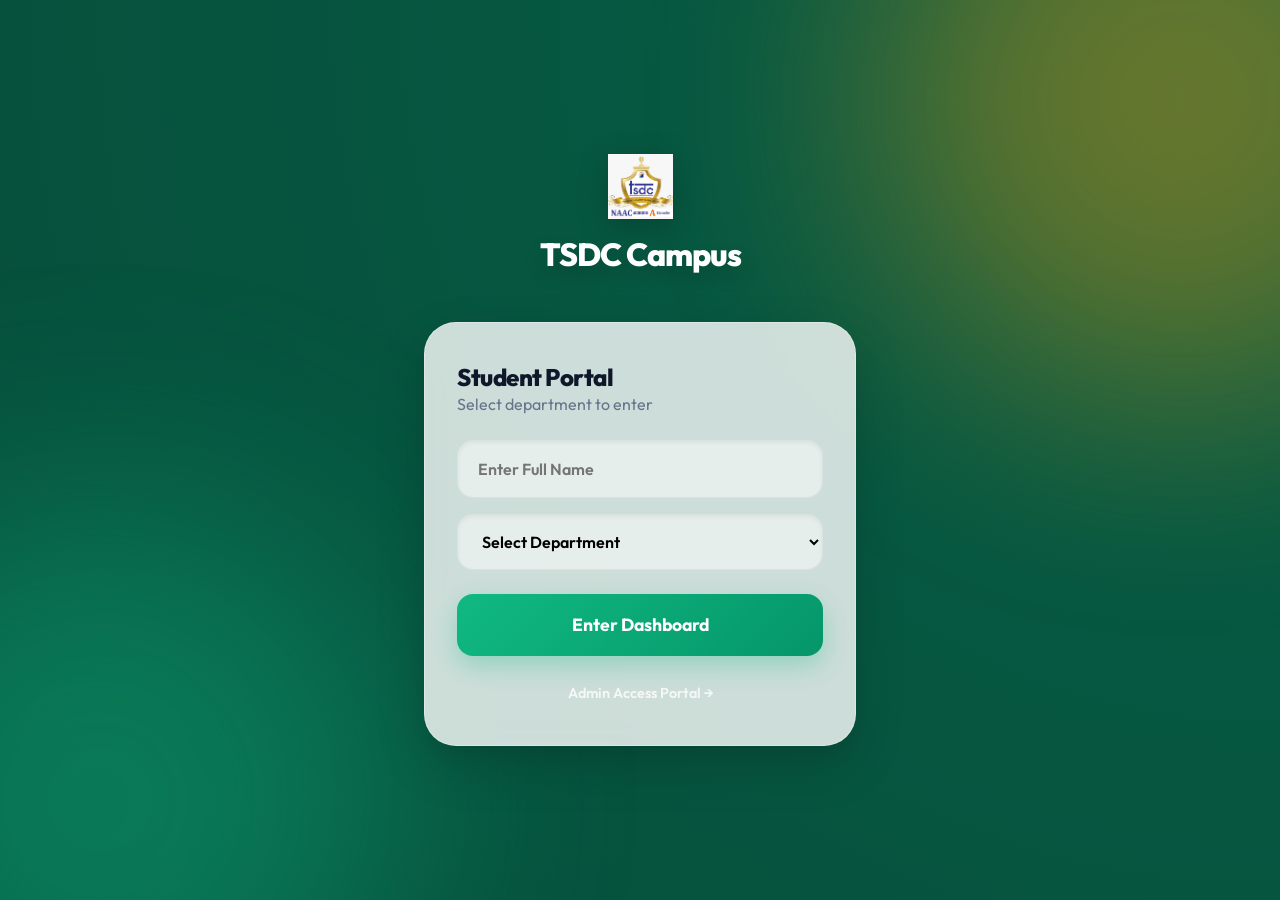
<file: index.html>
<!DOCTYPE html>
<html lang="en">
<head>
    <meta charset="UTF-8">
    <meta name="viewport" content="width=device-width, initial-scale=1.0">
    <title>TSDC | Student Login</title>
    <link href="https://cdn.jsdelivr.net/npm/bootstrap@5.3.0/dist/css/bootstrap.min.css" rel="stylesheet">
    <link rel="stylesheet" href="style.css">
</head>
<body>
    <div class="bg-blob blob-1"></div>
    <div class="bg-blob blob-2"></div>

    <div class="app-container">
        <header class="text-center mb-5 animate-fade-in">
            <img src="logo.png" alt="TSDC Logo" class="app-logo-small mb-3" onerror="this.src='https://cdn-icons-png.flaticon.com/512/3665/3665922.png'">
            <h1 class="brand-title">TSDC Campus</h1>
        </header>

        <section class="chalk-card">
            <h2 class="section-title">Student Portal</h2>
            <p class="section-subtitle mb-4">Select department to enter</p>
            
            <form id="loginForm">
                <input type="text" id="studentName" class="chalk-input mb-3" placeholder="Enter Full Name" required>
                <select id="studentDept" class="chalk-input mb-4" required>
                    <option value="" disabled selected>Select Department</option>
                    <option value="BSCIT">B.Sc. IT</option>
                    <option value="BSCDS">B.Sc. Data Science</option>
                    <option value="BSCCS">B.Sc. Computer Science</option>
                    <option value="BCA">BCA</option>
                </select>
                <button type="submit" class="btn-emerald">Enter Dashboard</button>
            </form>
            <div class="text-center mt-4">
                <a href="admin.html" class="admin-link">Admin Access Portal →</a>
            </div>
        </section>
    </div>
    <script src="script.js"></script>
</body>
</html>
</file>
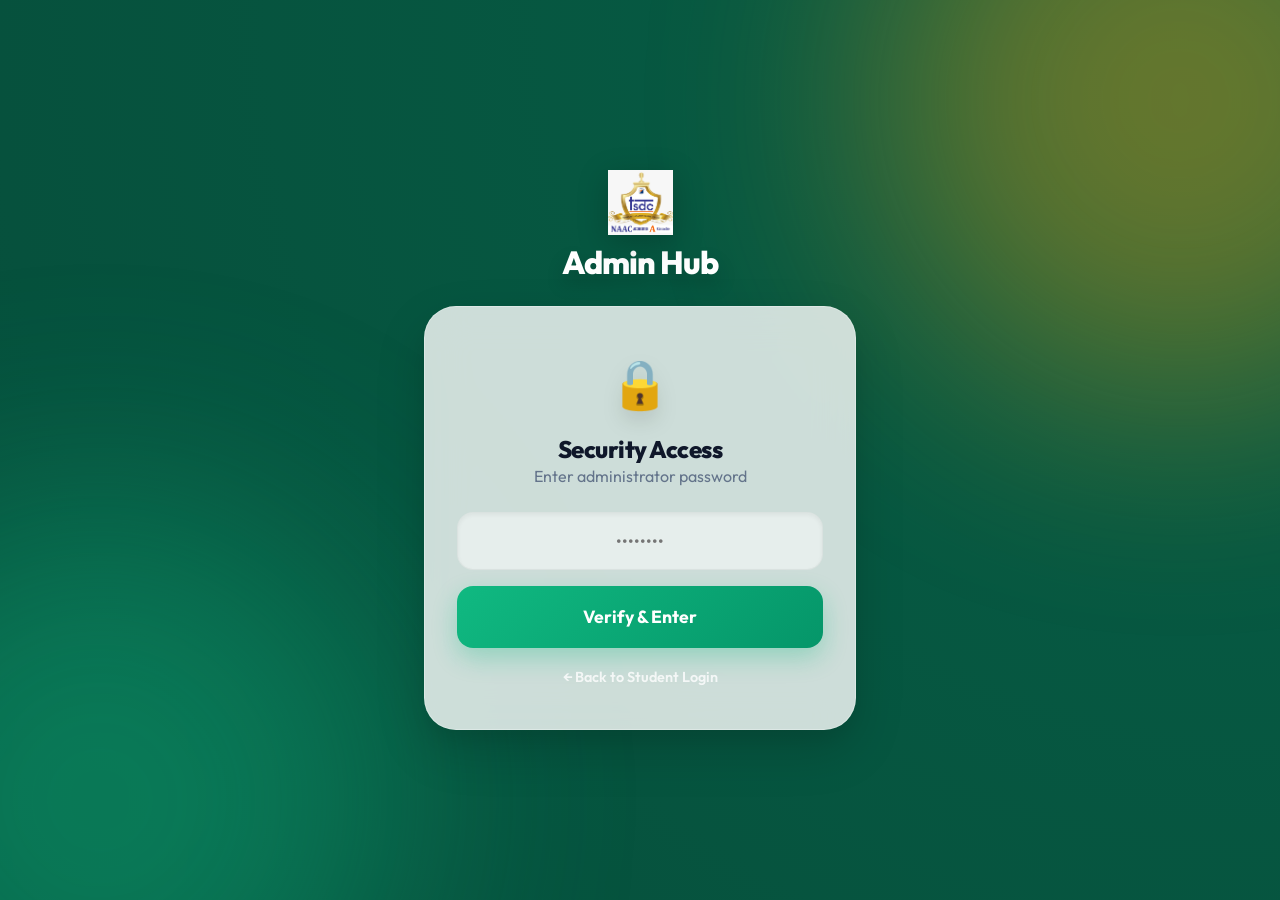
<file: admin.html>
<!DOCTYPE html>
<html lang="en">

<head>
    <meta charset="UTF-8">
    <meta name="viewport" content="width=device-width, initial-scale=1.0">
    <title>TSDC | Admin Portal</title>
    <link href="https://cdn.jsdelivr.net/npm/bootstrap@5.3.0/dist/css/bootstrap.min.css" rel="stylesheet">
    <link rel="stylesheet" href="style.css">
</head>

<body class="admin-page">
    <div class="bg-blob blob-1"></div>
    <div class="bg-blob blob-2"></div>

    <div class="app-container">
        <header class="text-center mb-4 animate-fade-in">
            <img src="logo.png" alt="TSDC Logo" class="app-logo-small mb-2"
                onerror="this.src='https://cdn-icons-png.flaticon.com/512/3665/3665922.png'">
            <h1 class="brand-title">Admin Hub</h1>
        </header>

        <div id="authLock" class="chalk-card">
            <div class="text-center mb-4">
                <div class="lock-icon-3d">🔒</div>
                <h2 class="section-title mt-3">Security Access</h2>
                <p class="section-subtitle">Enter administrator password</p>
            </div>
            <input type="password" id="adminPass" class="chalk-input mb-3 text-center" placeholder="••••••••">
            <button onclick="verifyAdmin()" class="btn-emerald">Verify & Enter</button>
            <div class="text-center mt-3">
                <a href="index.html" class="admin-link">← Back to Student Login</a>
            </div>
        </div>

        <div id="adminPanel" class="chalk-card hidden">
            <h2 class="section-title">Broadcast Notice</h2>
            <p class="section-subtitle mb-4">Upload notices for specific departments</p>

            <div class="admin-form">
                <input type="text" id="noticeTitle" class="chalk-input mb-3"
                    placeholder="Notice Title (e.g., Exam Schedule)">

                <label class="small fw-bold text-muted ms-2 mb-2 d-block">Target Department</label>
                <select id="targetDept" class="chalk-input mb-4">
                    <option value="ALL">All Departments</option>
                    <option value="BSCIT">B.Sc. IT</option>
                    <option value="BSCDS">B.Sc. Data Science</option>
                    <option value="BSCCS">B.Sc. Computer Science</option>
                    <option value="BCA">BCA</option>
                </select>

                <div class="upload-zone-3d mb-4">
                    <input type="file" id="fileInput" hidden accept="image/*,application/pdf">
                    <label for="fileInput" class="w-100 py-4 pointer text-center border-dashed rounded-3"
                        style="border: 2px dashed #cbd5e1; cursor: pointer;">
                        <div class="fs-1 mb-2">📁</div>
                        <span id="fileNameDisplay" class="small fw-bold text-muted">Tap to upload PDF or Image</span>
                    </label>
                </div>

                <button onclick="publishNotice()" class="btn-emerald mb-3">Publish to Live Board</button>

                <hr class="my-4" style="opacity: 0.1;">

                <h3 class="section-title fs-5 mb-3">Manage Notices</h3>
                <div id="adminNoticeList" class="mb-4">
                    <!-- Notices will be listed here -->
                </div>

                <button onclick="logoutAdmin()" class="btn btn-light w-100 rounded-pill py-2 fw-bold text-muted">Secure
                    Logout</button>
            </div>
        </div>
    </div>
    <script src="script.js"></script>
</body>

</html>
</file>
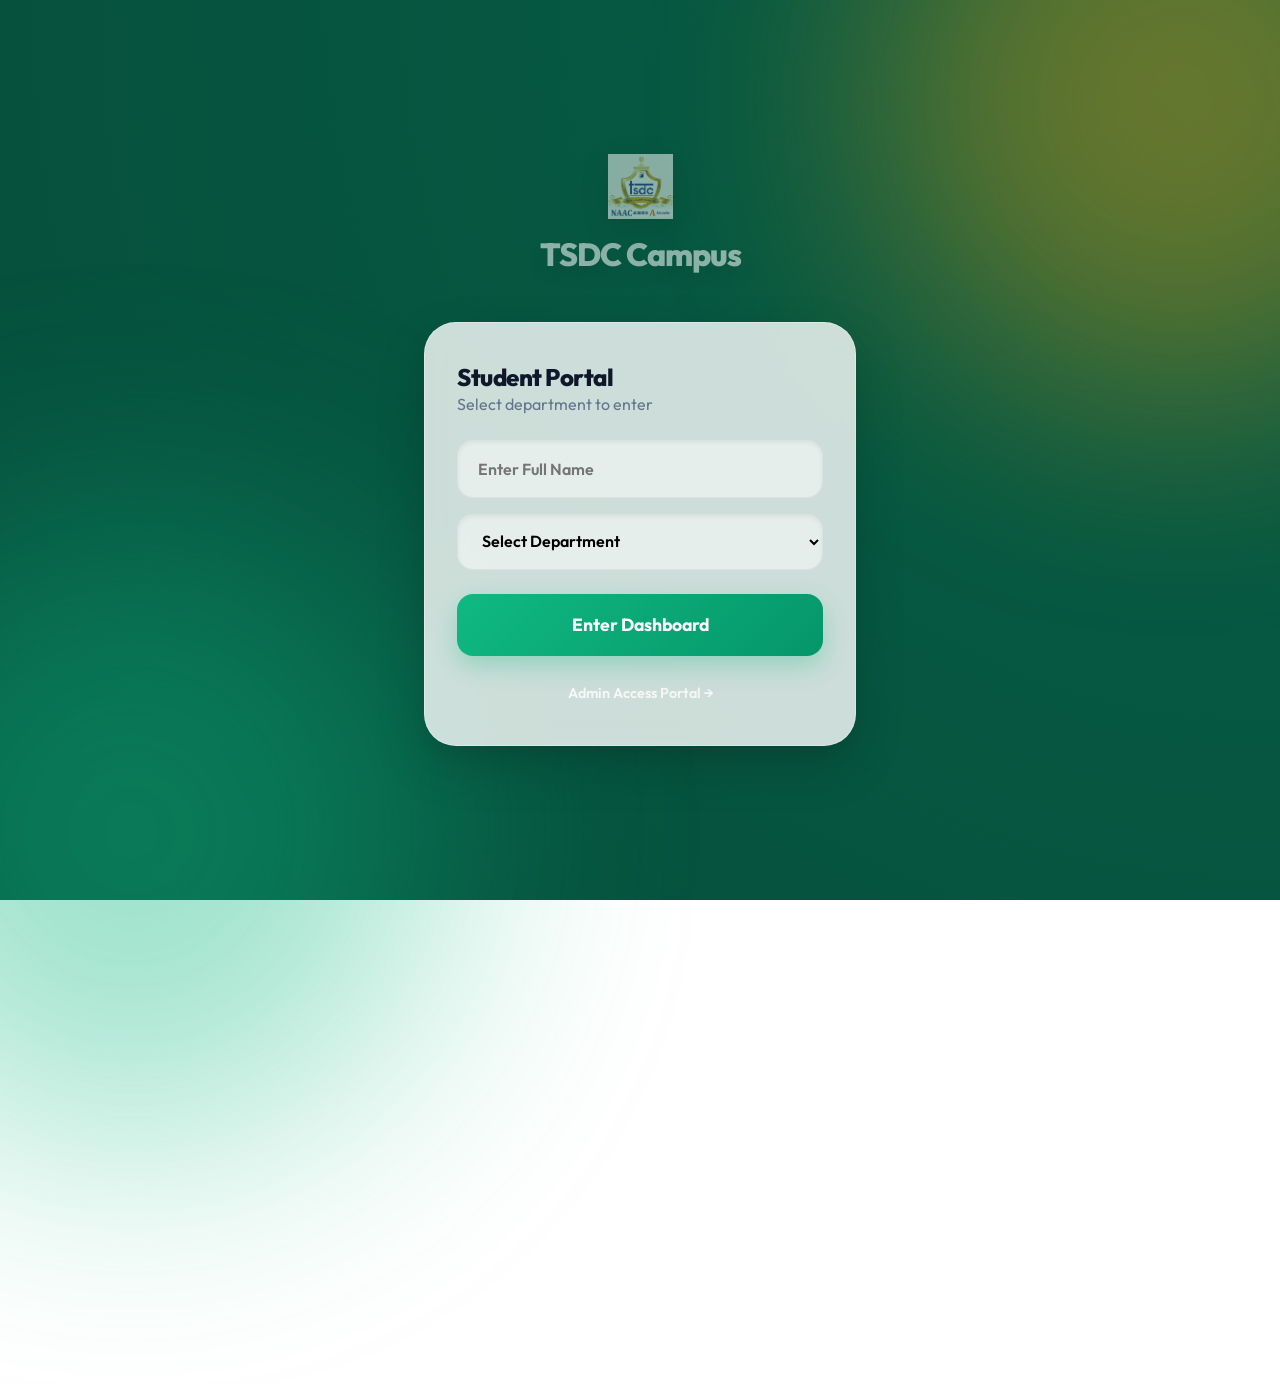
<file: board.html>
<!DOCTYPE html>
<html lang="en">

<head>
    <meta charset="UTF-8">
    <meta name="viewport" content="width=device-width, initial-scale=1.0">
    <title>TSDC | Live Notice Board</title>
    <link href="https://cdn.jsdelivr.net/npm/bootstrap@5.3.0/dist/css/bootstrap.min.css" rel="stylesheet">
    <link rel="stylesheet" href="style.css">
</head>

<body>
    <div class="bg-blob blob-1"></div>
    <div class="bg-blob blob-2"></div>

    <div class="app-container">
        <header class="d-flex justify-content-between align-items-center mb-5 py-2 animate-fade-in">
            <div>
                <h2 class="text-white fw-800 m-0" id="deptHeading" style="font-weight: 800;">Live Board</h2>
                <div class="d-flex align-items-center mt-1">
                    <span class="badge bg-white text-dark rounded-pill fw-bold" id="deptBadge"
                        style="font-size: 0.8rem; box-shadow: 0 5px 15px rgba(0,0,0,0.2);">Department</span>
                </div>
            </div>
            <button onclick="logoutStudent()" class="btn btn-danger rounded-pill px-4 fw-bold"
                style="background: #ef4444; border: none; box-shadow: 0 10px 20px rgba(239, 68, 68, 0.3);">Exit</button>
        </header>

        <div class="search-pill mb-4">
            <span class="ms-3 me-2">🔍</span>
            <input type="text" id="noticeSearch" placeholder="Search notices by title..." onkeyup="filterNotices()">
        </div>

        <div id="noticesList" class="notices-stack mt-2">
            <!-- Notices will be rendered here -->
        </div>
    </div>

    <script src="script.js"></script>
    <script>
        window.onload = () => {
            const dept = sessionStorage.getItem('userDept');
            if (!dept) {
                window.location.href = 'index.html';
                return;
            }
            document.getElementById('deptBadge').innerText = dept;
            renderBoard();
        }

        function logoutStudent() {
            sessionStorage.clear();
            window.location.href = 'index.html';
        }
    </script>
</body>

</html>
</file>
<file: style.css>
@import url('https://fonts.googleapis.com/css2?family=Outfit:wght@300;400;600;800&display=swap');

:root {
    --forest: #064e3b;
    --emerald: #10b981;
    --chalk: #ffffff;
    --accent: #f59e0b;
    --glass: rgba(255, 255, 255, 0.8);
    --glass-border: rgba(255, 255, 255, 0.3);
    --depth-shadow: 0 20px 50px rgba(0, 0, 0, 0.15), 0 10px 20px rgba(0, 0, 0, 0.05);
    --inner-shadow: inset 0 2px 4px rgba(0, 0, 0, 0.05);
}

body {
    background: radial-gradient(circle at top right, #065f46, #064e3b);
    font-family: 'Outfit', sans-serif;
    margin: 0;
    min-height: 100vh;
    display: flex;
    justify-content: center;
    align-items: center;
    overflow-x: hidden;
    position: relative;
    color: #1e293b;
}

/* Dynamic Background Elements */
.bg-blob {
    position: fixed;
    width: 600px;
    height: 600px;
    border-radius: 50%;
    filter: blur(120px);
    z-index: -1;
    opacity: 0.4;
    animation: pulse 15s infinite alternate;
}

.blob-1 {
    background: var(--accent);
    top: -200px;
    right: -200px;
}

.blob-2 {
    background: var(--emerald);
    bottom: -200px;
    left: -200px;
    animation-delay: -5s;
}

@keyframes pulse {
    0% {
        transform: scale(1) translate(0, 0);
    }

    100% {
        transform: scale(1.1) translate(50px, 50px);
    }
}

.app-container {
    width: 100%;
    max-width: 480px;
    padding: 24px;
    z-index: 10;
}

/* Scaled Logo */
.app-logo-small {
    width: 65px;
    height: auto;
    filter: drop-shadow(0 8px 15px rgba(0, 0, 0, 0.2));
    transition: transform 0.3s ease;
}

.app-logo-small:hover {
    transform: scale(1.1) rotate(5deg);
}

/* Typography Enhancements */
.brand-title {
    color: white;
    font-weight: 800;
    font-size: 2rem;
    letter-spacing: -1px;
    text-shadow: 0 10px 20px rgba(0, 0, 0, 0.2);
}

.section-title {
    font-weight: 800;
    color: #0f172a;
    margin: 0;
    font-size: 1.5rem;
    letter-spacing: -0.5px;
}

.section-subtitle {
    color: #64748b;
    font-size: 1rem;
}

/* Glassmorphism Card */
.chalk-card {
    background: var(--glass);
    backdrop-filter: blur(20px);
    -webkit-backdrop-filter: blur(20px);
    border-radius: 32px;
    padding: 2.5rem 2rem;
    box-shadow: var(--depth-shadow);
    border: 1px solid var(--glass-border);
    transition: all 0.4s cubic-bezier(0.23, 1, 0.32, 1);
}

.chalk-card:hover {
    transform: translateY(-8px);
    box-shadow: 0 30px 70px rgba(0, 0, 0, 0.2);
}

/* Refined Inputs */
.chalk-input {
    width: 100%;
    border: 1px solid rgba(0, 0, 0, 0.05);
    background: rgba(255, 255, 255, 0.5);
    padding: 16px 20px;
    border-radius: 16px;
    font-weight: 600;
    font-family: inherit;
    transition: 0.3s;
    box-shadow: var(--inner-shadow);
}

.chalk-input:focus {
    background: white;
    box-shadow: 0 0 0 4px rgba(16, 185, 129, 0.1);
    outline: none;
    border-color: var(--emerald);
}

/* Premium Buttons */
.btn-emerald {
    background: linear-gradient(135deg, #10b981, #059669);
    color: white;
    border: none;
    width: 100%;
    padding: 18px;
    border-radius: 16px;
    font-weight: 700;
    font-size: 1.1rem;
    box-shadow: 0 10px 25px rgba(16, 185, 129, 0.3);
    transition: 0.3s cubic-bezier(0.34, 1.56, 0.64, 1);
    cursor: pointer;
}

.btn-emerald:hover {
    transform: translateY(-2px) scale(1.01);
    box-shadow: 0 15px 30px rgba(16, 185, 129, 0.4);
}

.btn-emerald:active {
    transform: scale(0.98);
}

/* Notice Card Layout */
.notice-item {
    background: white;
    border-radius: 24px;
    margin-bottom: 24px;
    box-shadow: 0 10px 30px rgba(0, 0, 0, 0.08);
    overflow: hidden;
    transition: 0.3s;
    animation: slideUp 0.6s cubic-bezier(0.23, 1, 0.32, 1) forwards;
}

.notice-item:hover {
    transform: scale(1.02);
    box-shadow: 0 20px 40px rgba(0, 0, 0, 0.12);
}

.notice-preview {
    height: 220px;
    background: #f8fafc;
    border-bottom: 1px solid #f1f5f9;
    position: relative;
    overflow: hidden;
}

.notice-preview img,
.notice-preview iframe {
    width: 100%;
    height: 100%;
    object-fit: cover;
    border: none;
}

/* Admin Dashboard Table-like List */
.admin-notice-row {
    display: flex;
    justify-content: space-between;
    align-items: center;
    padding: 12px 16px;
    background: rgba(255, 255, 255, 0.5);
    margin-bottom: 8px;
    border-radius: 12px;
    border: 1px solid rgba(0, 0, 0, 0.05);
}

.delete-btn {
    background: #fee2e2;
    color: #ef4444;
    border: none;
    padding: 6px 12px;
    border-radius: 8px;
    font-size: 0.8rem;
    font-weight: 700;
    transition: 0.2s;
}

.delete-btn:hover {
    background: #fecaca;
    transform: scale(1.05);
}

/* Search Pill */
.search-pill {
    background: white;
    border-radius: 50px;
    padding: 10px 20px;
    display: flex;
    align-items: center;
    box-shadow: 0 10px 25px rgba(0, 0, 0, 0.1);
}

.search-pill input {
    border: none;
    outline: none;
    width: 100%;
    font-weight: 600;
    margin-left: 10px;
}

.hidden {
    display: none !important;
}

.admin-link {
    color: white;
    font-weight: 600;
    text-decoration: none;
    font-size: 0.9rem;
    opacity: 0.8;
    transition: 0.2s;
}

.admin-link:hover {
    opacity: 1;
    text-decoration: underline;
}

@keyframes slideUp {
    from {
        opacity: 0;
        transform: translateY(30px);
    }

    to {
        opacity: 1;
        transform: translateY(0);
    }
}

.animate-fade-in {
    animation: fadeIn 0.8s ease-out;
}

@keyframes fadeIn {
    from {
        opacity: 0;
    }

    to {
        opacity: 1;
    }
}

/* 3D Effects */
.lock-icon-3d {
    font-size: 3rem;
    filter: drop-shadow(0 10px 10px rgba(0, 0, 0, 0.1));
}
</file>
